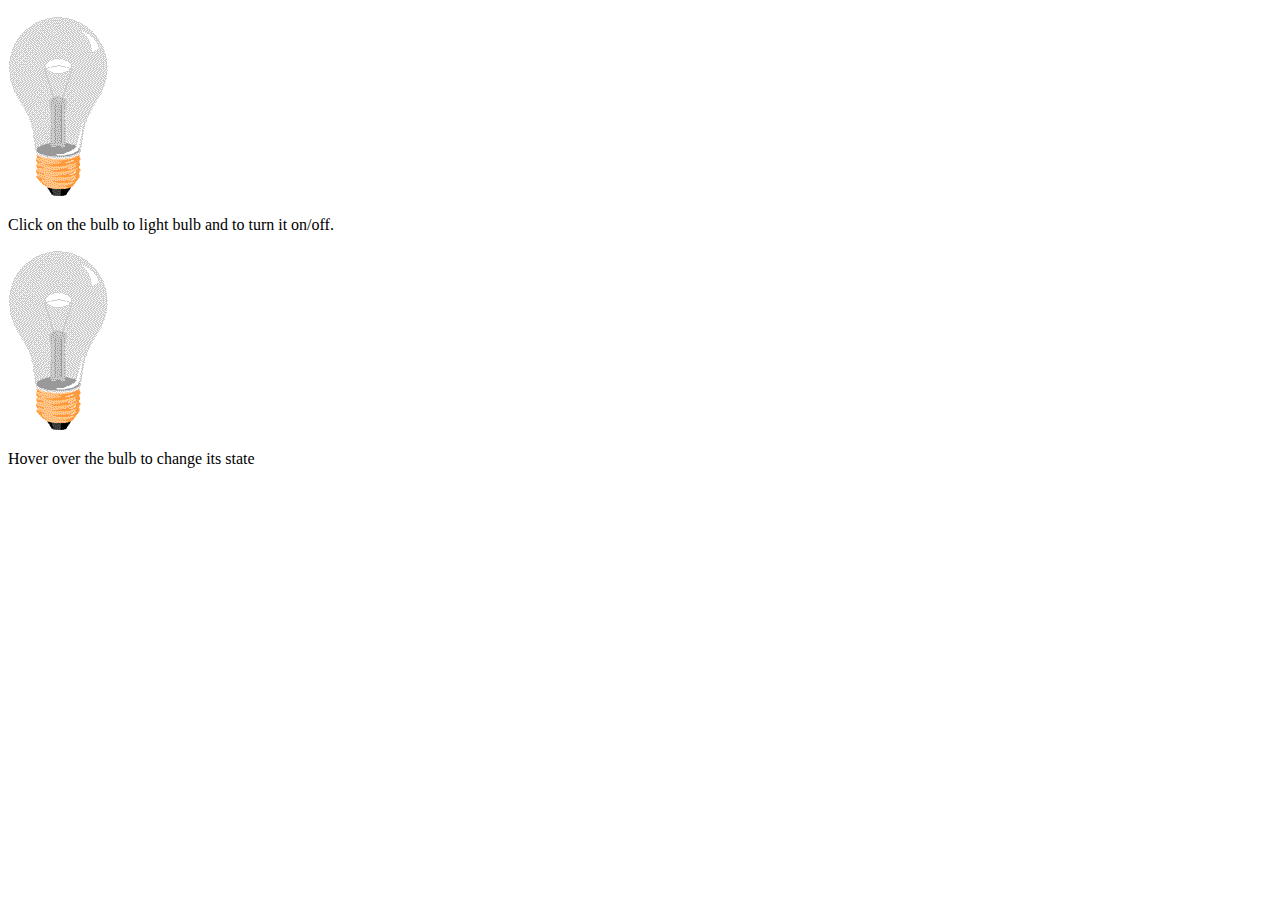
<file: day5/javascript-lightbulb/index.html>
<!DOCTYPE html>
<html lang="en">
<head>
    <meta charset="UTF-8">
    <meta name="viewport" content="width=device-width, initial-scale=1.0">
    <meta http-equiv="X-UA-Compatible" content="ie=edge">
    <title>Light Bulb</title>
<!-- inspired  by w3schools -->
</head>
<body>
    <p>
        <img src="pic_bulboff.gif" onclick="changeImage()" id="myImage" alt="">
    </p>

    <p>
        Click on the bulb to light bulb and to turn it on/off.
    </p>

    <p>
        <img src="pic_bulboff.gif" onmouseover="changeState()" id="bulb" alt="">
    </p>

    <p>
        Hover over the bulb to change its state
    </p>

<script src="scripts.js"></script>


</body>
</html>
</file>
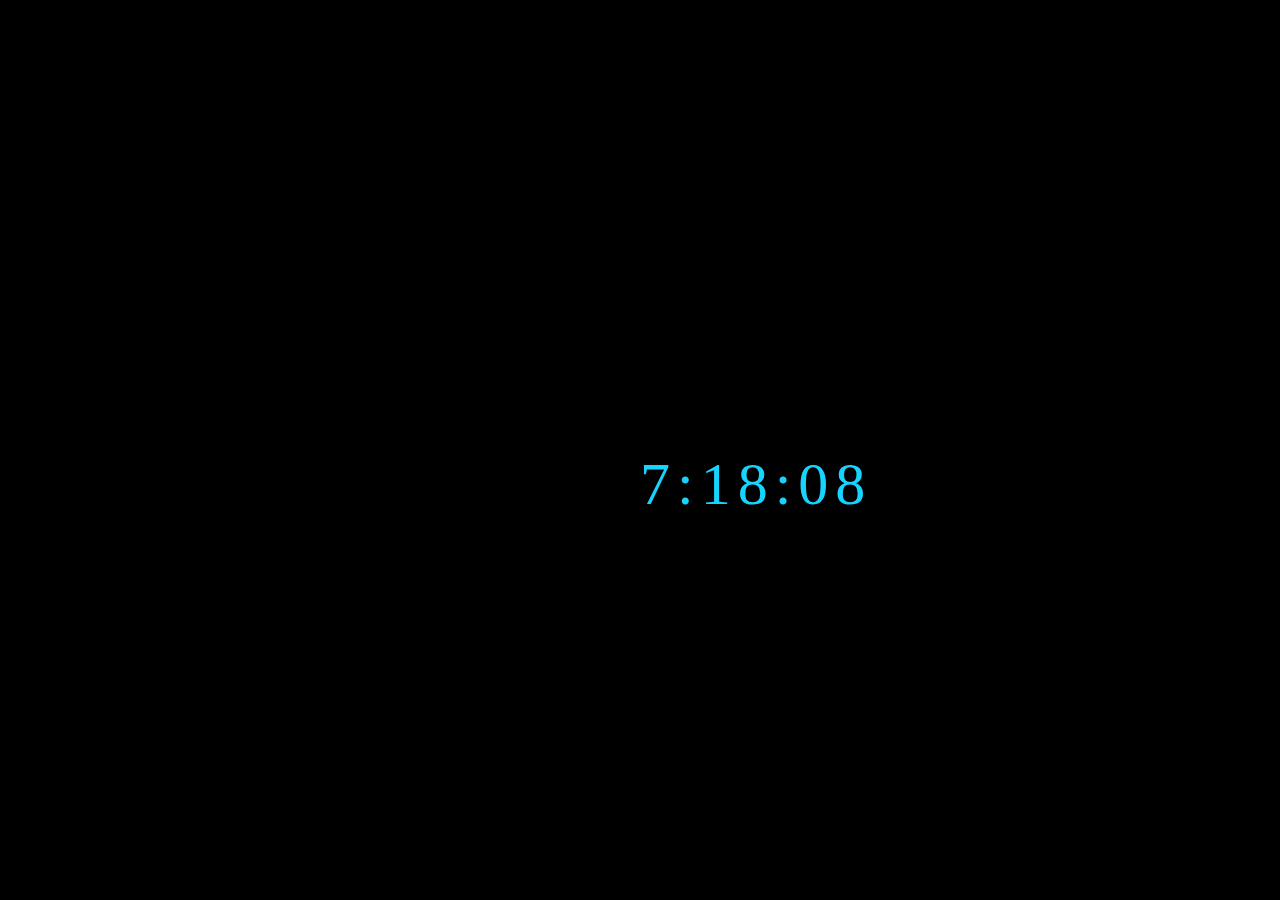
<file: day6/javascriptdigitalclock/index.html>
<!DOCTYPE html>
<html lang="en">
<head>
    <meta charset="UTF-8">
    <meta name="viewport" content="width=device-width, initial-scale=1.0">
    <meta http-equiv="X-UA-Compatible" content="ie=edge">
    <title>Digital CLock</title>
    <link rel="stylesheet" href="styles.css">
    <script src="scripts.js"></script>
</head>
<body onload="startTime()">

    <div id="txt"></div>
    
</body>
</html>
</file>
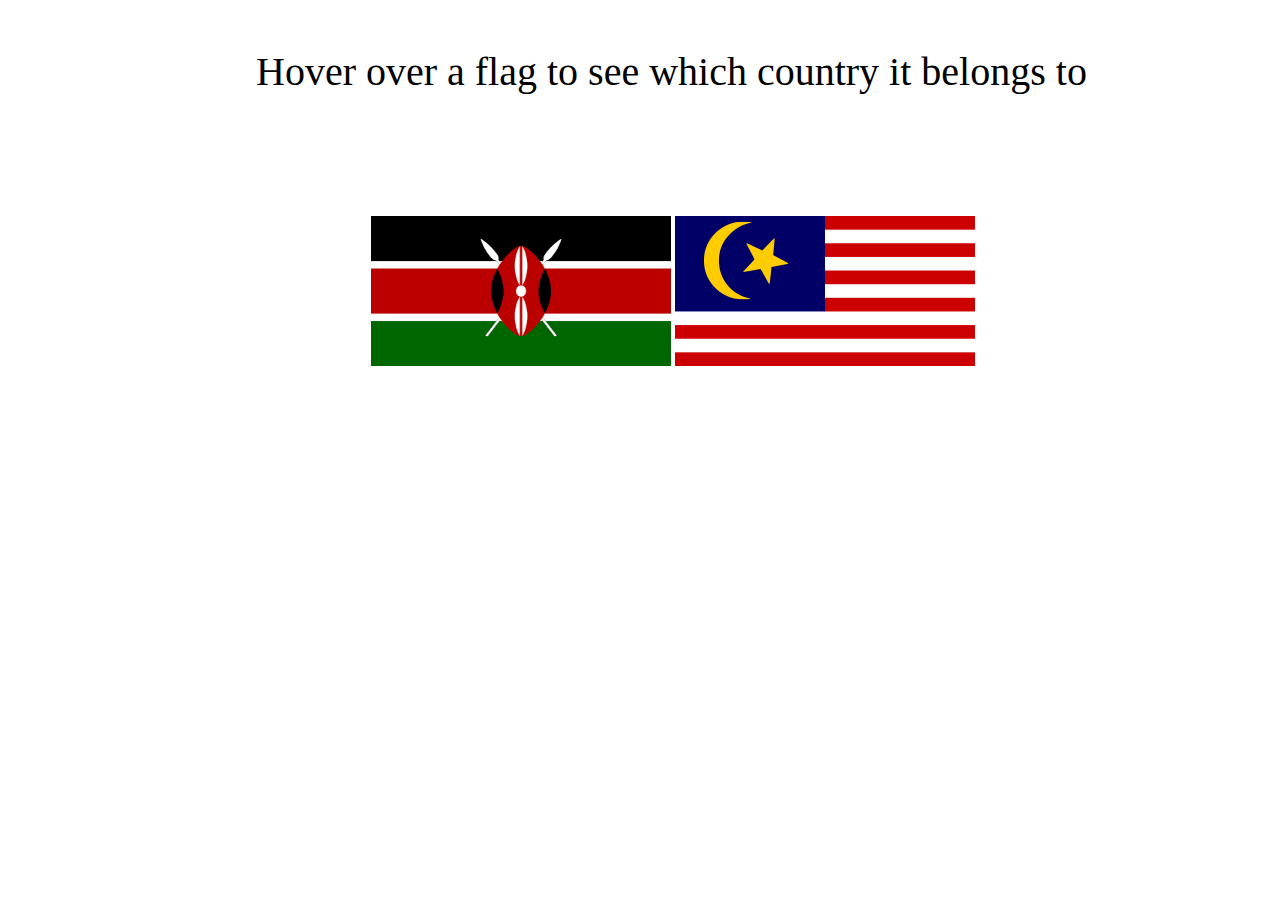
<file: day7/JS-Whose-Flag?/index.html>
<!DOCTYPE html>
<html lang="en">
<head>
    <meta charset="UTF-8">
    <meta name="viewport" content="width=device-width, initial-scale=1.0">
    <meta http-equiv="X-UA-Compatible" content="ie=edge">
    <title>Document</title>
    <link rel="stylesheet" href="styles.css">
    <script src="scripts.js"></script>
</head>
<body>
    <div class="welcome">
    <p>Hover over a flag to see which country it belongs to</p>
    </div>
    <div class="flags">
        <img src="kenya.png"  onmouseover="kenya()" onmouseout="reset()" alt="">
        <img src="malaysia.png" onmouseover="malaysia()" onmouseout="reset()" alt="">
    </div>
    <div id="text">
        
    </div>
</body>
</html>
</file>
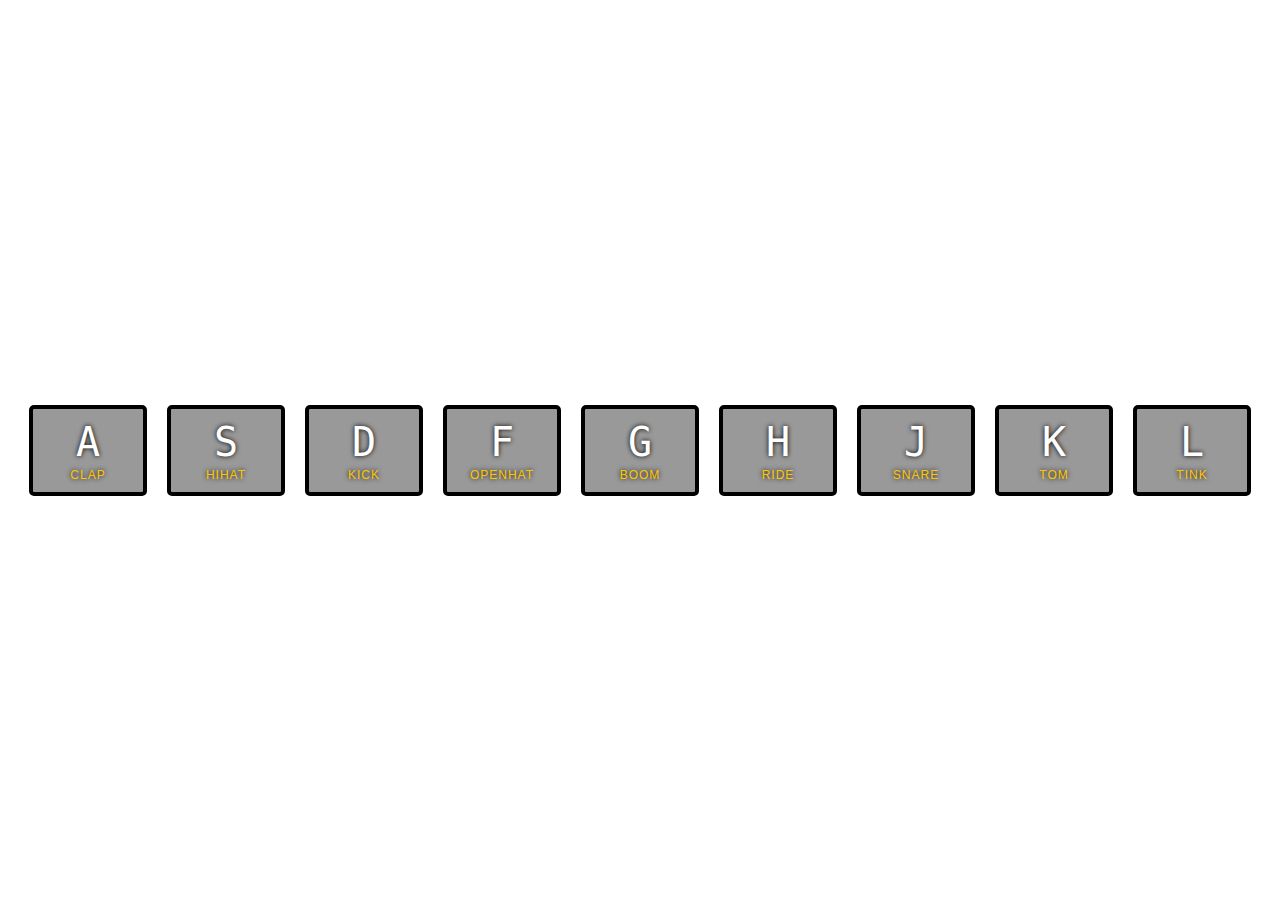
<file: day1/01 - JavaScript Drum Kit/index-START.html>
<!DOCTYPE html>
<html lang="en">
<head>
  <meta charset="UTF-8">
  <title>JS Drum Kit</title>
  <link rel="stylesheet" href="style.css">
</head>
<body>

  <div class="keys">
    <div data-key="65" class="key">
      <kbd>A</kbd>
      <span class="sound">clap</span>
    </div>
    <div data-key="83" class="key">
      <kbd>S</kbd>
      <span class="sound">hihat</span>
    </div>
    <div data-key="68" class="key">
      <kbd>D</kbd>
      <span class="sound">kick</span>
    </div>
    <div data-key="70" class="key">
      <kbd>F</kbd>
      <span class="sound">openhat</span>
    </div>
    <div data-key="71" class="key">
      <kbd>G</kbd>
      <span class="sound">boom</span>
    </div>
    <div data-key="72" class="key">
      <kbd>H</kbd>
      <span class="sound">ride</span>
    </div>
    <div data-key="74" class="key">
      <kbd>J</kbd>
      <span class="sound">snare</span>
    </div>
    <div data-key="75" class="key">
      <kbd>K</kbd>
      <span class="sound">tom</span>
    </div>
    <div data-key="76" class="key">
      <kbd>L</kbd>
      <span class="sound">tink</span>
    </div>
  </div>

  <audio data-key="65" src="sounds/clap.wav"></audio>
  <audio data-key="83" src="sounds/hihat.wav"></audio>
  <audio data-key="68" src="sounds/kick.wav"></audio>
  <audio data-key="70" src="sounds/openhat.wav"></audio>
  <audio data-key="71" src="sounds/boom.wav"></audio>
  <audio data-key="72" src="sounds/ride.wav"></audio>
  <audio data-key="74" src="sounds/snare.wav"></audio>
  <audio data-key="75" src="sounds/tom.wav"></audio>
  <audio data-key="76" src="sounds/tink.wav"></audio>

<script>
  window.addEventListener('keydown', function(e){
    const audio = document.querySelector(`audio[data-key="${e.keyCode}"]`);
    const key =  document.querySelector(`.key[data-key="${e.keyCode}"]`);
    if(!audio)return;
    // console.log(key);
    audio.currentTime = 0;
    audio.play();
    key.classList.add('playing');
  });
function removeTransition(e){
  if(e.propertyName !== 'transform' )return;
  // console.log(e.propertyName);
  this.classList.remove('playing')
}
const keys = document.querySelectorAll('.key');
keys.forEach(key => key.addEventListener('transitionend', removeTransition));
</script>


</body>
</html>
</file>
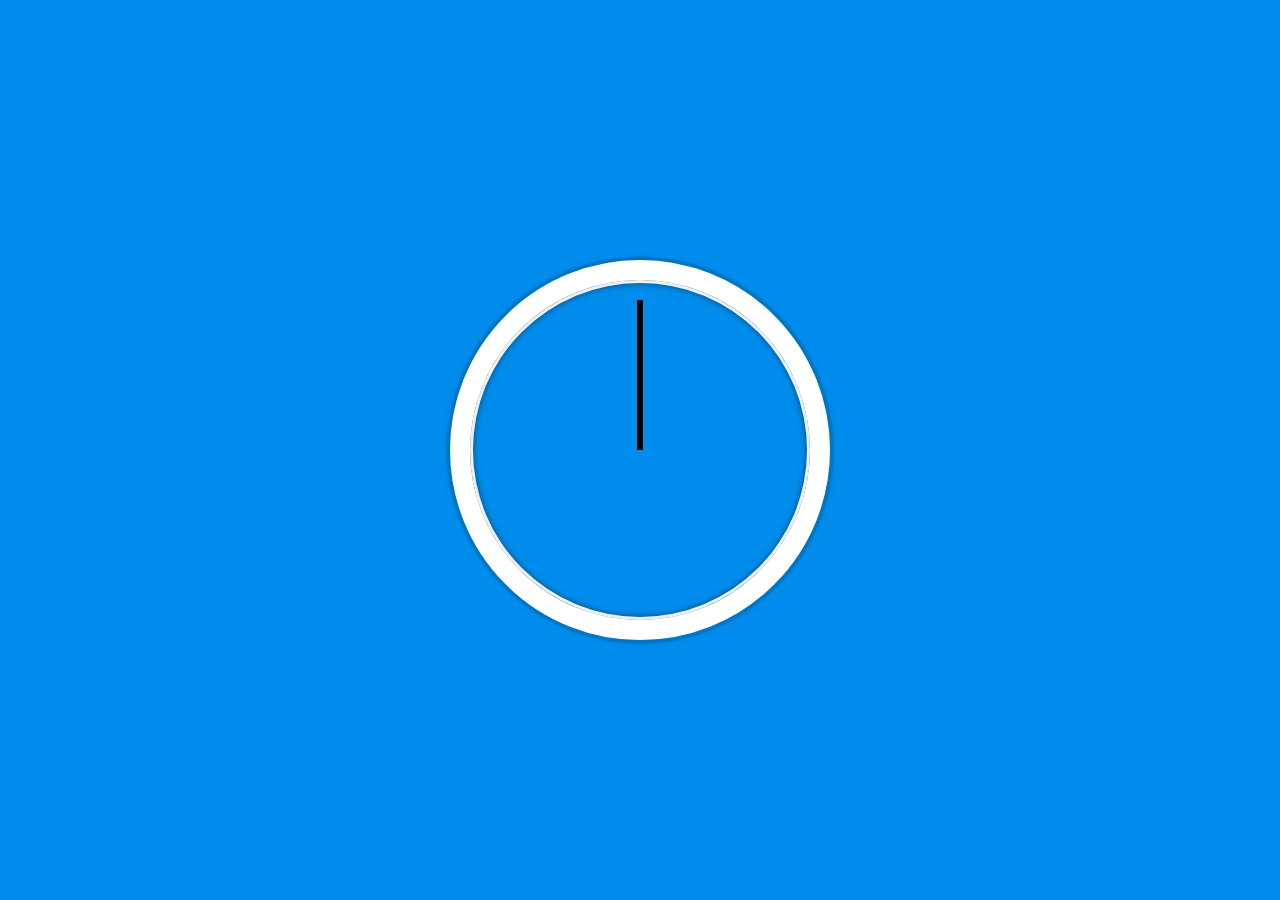
<file: day2/02 - JS and CSS Clock/index-START.html>
<!DOCTYPE html>
<html lang="en">
<head>
  <meta charset="UTF-8">
  <title>JS + CSS Clock</title>
  <link rel="stylesheet" href="style.css">
</head>
<body>


    <div class="clock">
      <div class="clock-face">
        <div class="hand hour-hand"></div>
        <div class="hand min-hand"></div>
        <div class="hand second-hand"></div>
      </div>
    </div>
  
  <script>
    const secondHand = document.querySelector('.second-hand');
    const minuteHand =  document.querySelector('.min-hand');
    const hourHand = document.querySelector('.hour-hand')
    function setDate(){
      const now = new Date();
      const seconds =  now.getSeconds();
      const secondsDegrees = ((seconds/60) * 360) + 90;
      secondHand.style.transform = `rotate(${secondsDegrees}deg)`;
      // console.log(seconds);
      const minutes =  now.getMinutes();
      const minutesDegrees = ((minutes/60) * 360) + 90;
      minuteHand.style.transform = `rotate(${minutesDegrees}deg)`;
      // console.log(minutes);
      const hours = now.getHours();
      const hoursDegrees = ((hours/12) * 360) + 90;
      hourHand.style.transform = `rotate(${hoursDegrees}deg)`;
      console.log(hours);

    
    }
    setInterval(setDate, 1000);
  </script>
</body>
</html>
</file>
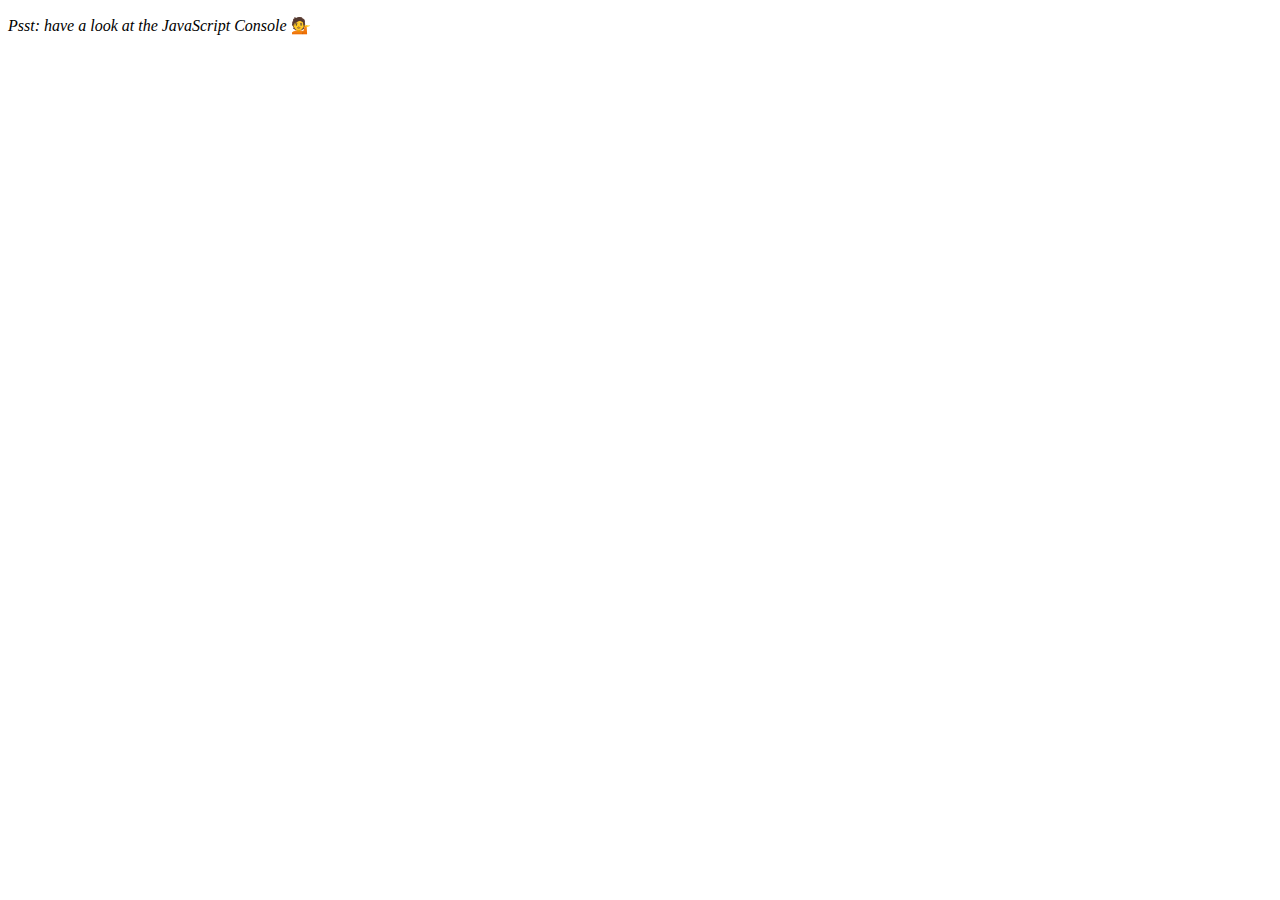
<file: day4/04 - Array Cardio Day 1/index-START.html>
<!DOCTYPE html>
<html lang="en">
<head>
  <meta charset="UTF-8">
  <title>Array Cardio 💪</title>
</head>
<body>
  <p><em>Psst: have a look at the JavaScript Console</em> 💁</p>
  <script>
    // Get your shorts on - this is an array workout!
    // ## Array Cardio Day 1

    // Some data we can work with

    const inventors = [
      { first: 'Albert', last: 'Einstein', year: 1879, passed: 1955 },
      { first: 'Isaac', last: 'Newton', year: 1643, passed: 1727 },
      { first: 'Galileo', last: 'Galilei', year: 1564, passed: 1642 },
      { first: 'Marie', last: 'Curie', year: 1867, passed: 1934 },
      { first: 'Johannes', last: 'Kepler', year: 1571, passed: 1630 },
      { first: 'Nicolaus', last: 'Copernicus', year: 1473, passed: 1543 },
      { first: 'Max', last: 'Planck', year: 1858, passed: 1947 },
      { first: 'Katherine', last: 'Blodgett', year: 1898, passed: 1979 },
      { first: 'Ada', last: 'Lovelace', year: 1815, passed: 1852 },
      { first: 'Sarah E.', last: 'Goode', year: 1855, passed: 1905 },
      { first: 'Lise', last: 'Meitner', year: 1878, passed: 1968 },
      { first: 'Hanna', last: 'Hammarström', year: 1829, passed: 1909 }
    ];

    const people = ['Beck, Glenn', 'Becker, Carl', 'Beckett, Samuel', 'Beddoes, Mick', 'Beecher, Henry', 'Beethoven, Ludwig', 'Begin, Menachem', 'Belloc, Hilaire', 'Bellow, Saul', 'Benchley, Robert', 'Benenson, Peter', 'Ben-Gurion, David', 'Benjamin, Walter', 'Benn, Tony', 'Bennington, Chester', 'Benson, Leana', 'Bent, Silas', 'Bentsen, Lloyd', 'Berger, Ric', 'Bergman, Ingmar', 'Berio, Luciano', 'Berle, Milton', 'Berlin, Irving', 'Berne, Eric', 'Bernhard, Sandra', 'Berra, Yogi', 'Berry, Halle', 'Berry, Wendell', 'Bethea, Erin', 'Bevan, Aneurin', 'Bevel, Ken', 'Biden, Joseph', 'Bierce, Ambrose', 'Biko, Steve', 'Billings, Josh', 'Biondo, Frank', 'Birrell, Augustine', 'Black, Elk', 'Blair, Robert', 'Blair, Tony', 'Blake, William'];

    // Array.prototype.filter()
    // 1. Filter the list of inventors for those who were born in the 1500's

    const fifteen = inventors.filter(
      function(inventor){
      if(inventor.year >= 1500 && inventor.year < 1600){
        return true;
      }
    });
    console.table(fifteen)

    // Array.prototype.map()
    // 2. Give us an array of the inventors' first and last names
    const fullNames =  inventors.map(inventor => inventor.first + ' ' + inventor.last)
    console.log(fullNames)

    // Array.prototype.sort()
    // 3. Sort the inventors by birthdate, oldest to youngest
    const ordered= inventors.sort(function(a,b){
      if(a.year > b.year) {
        return 1;
      } else {
        return -1;
      }
    });
    console.table(ordered)

    // Array.prototype.reduce()
    // 4. How many years did all the inventors live?
    const totalYears = inventors.reduce((total, inventor) => {
      return total + (inventor.passed - inventor.year);
    },0);
    console.log(totalYears)

    // 5. Sort the inventors by years lived
    const oldest = inventors.sort(function(a,b){
      const lastGuy = a.passed - a.year;
      const nextGuy = b.passed - b.year;
      if(nextGuy > lastGuy) {
        return 1;
      } else {
        return -1;
      }
    });
    console.table(oldest)

    // 6. create a list of Boulevards in Paris that contain 'de' anywhere in the name
    // https://en.wikipedia.org/wiki/Category:Boulevards_in_Paris


    // 7. sort Exercise
    // Sort the people alphabetically by last name

    // 8. Reduce Exercise
    // Sum up the instances of each of these
    const data = ['car', 'car', 'truck', 'truck', 'bike', 'walk', 'car', 'van', 'bike', 'walk', 'car', 'van', 'car', 'truck' ];

  </script>
</body>
</html>
</file>
<file: day6/javascriptdigitalclock/styles.css>
body{
    background: #000000;
}
#txt{
    position: absolute;
    top: 50%;
    left: 50%;
    color: #17D4FE;
    font-size: 60px;
    /* font-family:Orbitron; */
    letter-spacing: 7px;
    font-family: fantasy;
    /* font-family: 'Franklin Gothic Medium', 'Arial Narrow', Arial, sans-serif; */
}

/* inspired by https://codepen.io/afarrar/pen/JRaEjP */
</file>
<file: day7/JS-Whose-Flag?/styles.css>
img{
    width: 300px;
    height: 150px;
    /* position: absolute; */
    /* position: relative; */
    /* top: 50%;    */
}
.flags{
    position: absolute;
    top: 24%;
    left: 29%
}
.welcome{
    position: absolute;
    left: 20%;
    font-size:40px; 
}
#text{
    position: absolute;
    font-size: 50px;
    top:50%;
    /* color: darkblue; */
    left:46%;
    font-family: fantasy;
}
</file>
<file: day1/01 - JavaScript Drum Kit/style.css>
html {
  font-size: 10px;
  background: url(http://i.imgur.com/b9r5sEL.jpg) bottom center;
  background-size: cover;
}

body,html {
  margin: 0;
  padding: 0;
  font-family: sans-serif;
}

.keys {
  display: flex;
  flex: 1;
  min-height: 100vh;
  align-items: center;
  justify-content: center;
}

.key {
  border: .4rem solid black;
  border-radius: .5rem;
  margin: 1rem;
  font-size: 1.5rem;
  padding: 1rem .5rem;
  transition: all .07s ease;
  width: 10rem;
  text-align: center;
  color: white;
  background: rgba(0,0,0,0.4);
  text-shadow: 0 0 .5rem black;
}

.playing {
  transform: scale(1.1);
  border-color: #ffc600;
  box-shadow: 0 0 1rem #ffc600;
}

kbd {
  display: block;
  font-size: 4rem;
}

.sound {
  font-size: 1.2rem;
  text-transform: uppercase;
  letter-spacing: .1rem;
  color: #ffc600;
}
</file>
<file: day2/02 - JS and CSS Clock/style.css>
html {
    background: #018DED url(http://unsplash.it/1500/1000?image=881&blur=50);
    background-size: cover;
    font-family: 'helvetica neue';
    text-align: center;
    font-size: 10px;
}

body {
    margin: 0;
    font-size: 2rem;
    display: flex;
    flex: 1;
    min-height: 100vh;
    align-items: center;
}

.clock {
    width: 30rem;
    height: 30rem;
    border: 20px solid white;
    border-radius: 50%;
    margin: 50px auto;
    position: relative;
    padding: 2rem;
    box-shadow:
    0 0 0 4px rgba(0,0,0,0.1),
    inset 0 0 0 3px #EFEFEF,
    inset 0 0 10px black,
    0 0 10px rgba(0,0,0,0.2);
}

.clock-face {
    position: relative;
    width: 100%;
    height: 100%;
    transform: translateY(-3px); /* account for the height of the clock hands */
}

.hand {
    width: 50%;
    height: 6px;
    background: black;
    position: absolute;
    top: 50%;
    transform-origin: 100%;
    transform: rotate(90deg);
    transition: all 0.05;
    transition-timing-function: cubic-bezier(0.1, 2.7, 0.58 , 1);
}
</file>
